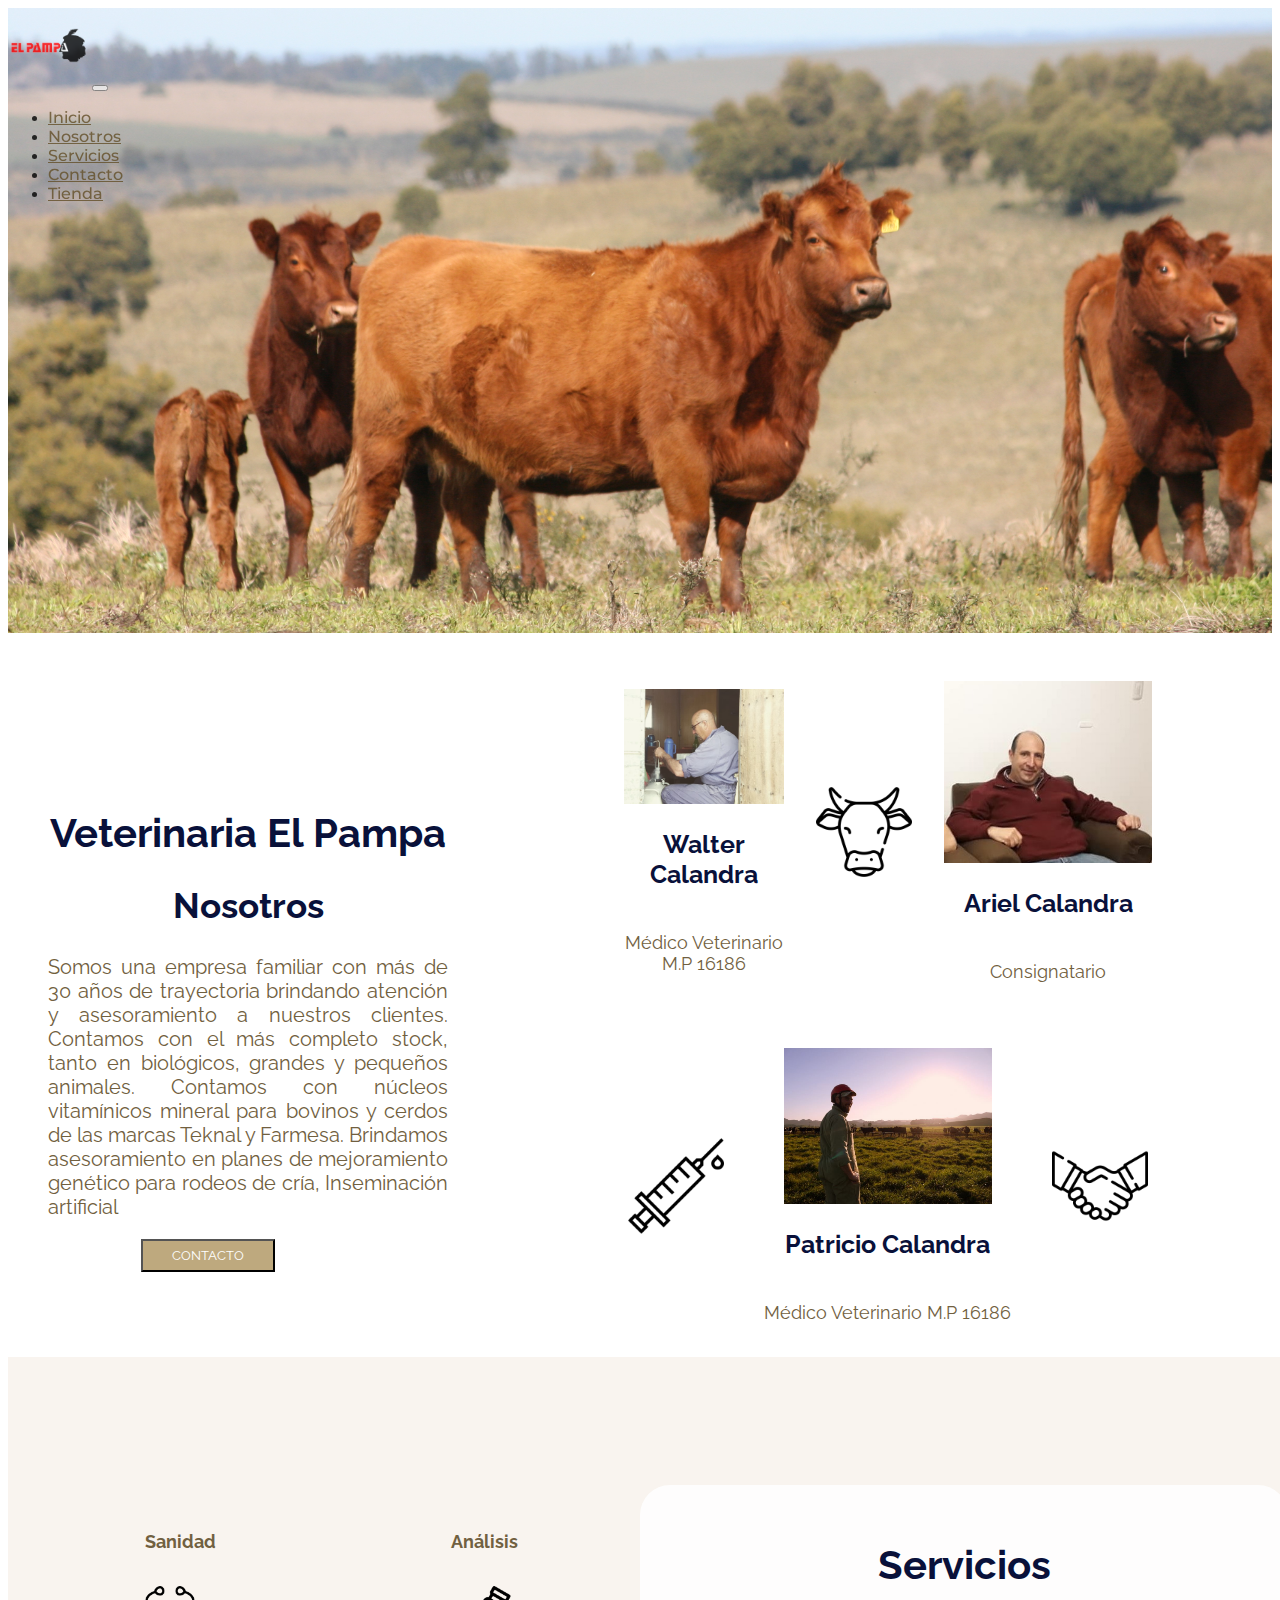
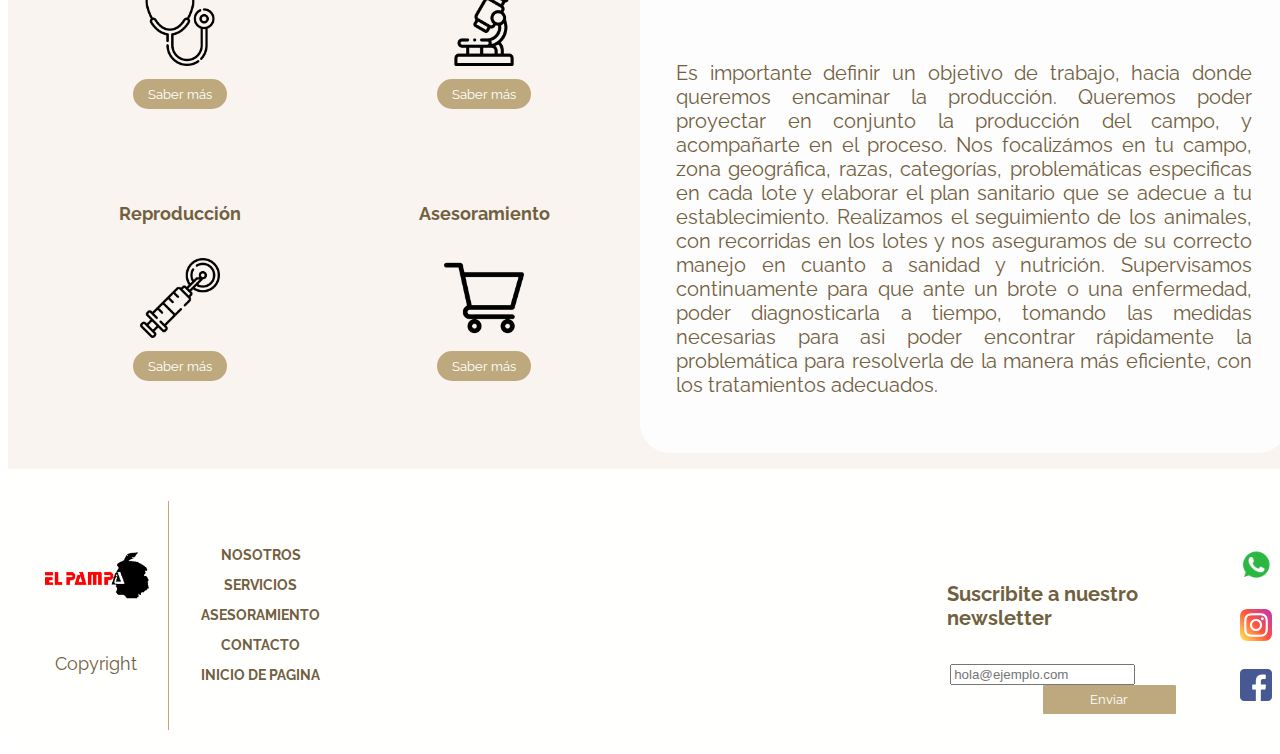
<file: index.html>
<!doctype html>
<html lang="en">

<head>
    <!-- Required meta tags -->
    <meta charset="utf-8">
    <meta name="viewport" content="width=device-width, initial-scale=1">

    <!-- Bootstrap CSS -->
    <link href="https://cdn.jsdelivr.net/npm/bootstrap@5.1.3/dist/css/bootstrap.min.css" rel="stylesheet"
        integrity="sha384-1BmE4kWBq78iYhFldvKuhfTAU6auU8tT94WrHftjDbrCEXSU1oBoqyl2QvZ6jIW3" crossorigin="anonymous">
    <link rel="shortcut icon" href="./fotos/fav.png" type="image/x-icon">
    <link rel="stylesheet" href="./style/style.css">

    <title>Veterinaria El Pampa</title>
</head>

<body>

    <main>
        <section id="home">
            <header>
                <nav class="navbar navbar-expand-lg navbar-light">
                    <div class="container-fluid">
                        <a class="navbar-brand" href="#"><img src="./fotos/logo2.png" alt=""></a>
                        <button class="navbar-toggler" type="button" data-bs-toggle="collapse"
                            data-bs-target="#navbarNavDropdown" aria-controls="navbarNavDropdown" aria-expanded="false"
                            aria-label="Toggle navigation">
                            <span class="navbar-toggler-icon"></span>
                        </button>
                        <div class="collapse navbar-collapse" id="navbarNavDropdown">
                            <ul class="navbar-nav">
                                <li class="nav-item">
                                    <a class="nav-link" aria-current="page" href="#home">Inicio</a>
                                </li>
                                <li class="nav-item">
                                    <a class="nav-link" href="#nosotros">Nosotros</a>
                                </li>
                                <li class="nav-item">
                                    <a class="nav-link" href="#servicios">Servicios</a>
                                </li>

                                <li class="nav-item">
                                    <a class="nav-link" href="./secciones/contacto.html">Contacto</a>
                                </li>
                                <li class="nav-item">
                                    <a class="nav-link" href="./secciones/shop.html">Tienda</a>
                                </li>

                            </ul>
                        </div>
                    </div>
                </nav>
            </header>

        </section>
        <!-- nosotros -->
        <section id="nosotros">
            <div class="nosotros-intro">
                <h1>Veterinaria El Pampa</h1>
                <h2>Nosotros</h2>
                <p>Somos una empresa familiar con más de 30 años de trayectoria brindando atención y asesoramiento a
                    nuestros clientes. Contamos con el más completo stock, tanto en biológicos, grandes y pequeños
                    animales.
                    Contamos con núcleos vitamínicos mineral para bovinos y cerdos de las marcas Teknal y Farmesa.
                    Brindamos asesoramiento en planes de mejoramiento genético para rodeos de cría, Inseminación
                    artificial</p>
                <a href="./secciones/contacto.html"><button class="btn">CONTACTO</button></a>
            </div>
            <div class="nosotros-card">
                <!-- card 1 -->
                <div class="nosotros-card-1">

                    <div class="walter">
                        <img src="./fotos/walter.jpg" alt="Foto de Walter Calandra" class="nosotrosImg">
                        <h3>Walter Calandra</h3>
                        <p>Médico Veterinario M.P 16186</p>
                    </div>
                    <img src="./fotos/cow.png" alt="Icono vaca" class="icono">
                    <div class="ariel">
                        <img src="./fotos/bartolo2.jpg" alt="Foto de Ariel Calandra" class="nosotrosImg">
                        <h3>Ariel Calandra</h3>
                        <p>Consignatario</p>
                    </div>
                </div>
                <!-- card 2 -->
                <div class="nosotros-card-2">
                    <img src="./fotos/vaccine.png" alt="Icono vacuna" class="icono">

                    <div class="patricio">
                        <img src="./fotos/pato.jpg" alt="Foto de Patricio Calandra" class="nosotrosImg">
                        <h3>Patricio Calandra</h3>
                        <p>Médico Veterinario M.P 16186</p>
                    </div>

                    <img src="./fotos/deal.png" alt="Icono trato" class="icono">

                </div>
            </div>
        </section>
        <!-- servicios -->
        <section id="servicios">
            <div class="servicios">
                <div class="servicios1">

                    <div id="sanidad">
                        <h3>Sanidad</h3>
                        <img src="./fotos/stethoscope.png" alt="">
                        <button class="masInfo">Saber más</button>
                    </div>


                    <div id="reproduccion">
                        <h3>Reproducción</h3>
                        <img src="./fotos/in-vitro.png" alt="">
                        <button class="masInfo">Saber más</button>
                    </div>

                </div>
                <div class="servicios2">

                    <div id="analisis">
                        <h3>Análisis</h3>
                        <img src="./fotos/microscope.png" alt="">
                        <button class="masInfo">Saber más</button>
                    </div>


                    <div id="asesoramiento">
                        <h3>Asesoramiento</h3>
                        <img src="./fotos/shopping-cart.png" alt="">
                        <button class="masInfo">Saber más</button>
                    </div>

                </div>
            </div>
            <div class="serviciosInfo">
                <h2> Servicios</h2>
                <p>Es importante definir un objetivo de trabajo, hacia donde queremos encaminar la producción. Queremos
                    poder proyectar en conjunto la producción del campo, y acompañarte en el proceso. Nos focalizámos en
                    tu campo, zona geográfica, razas, categorías, problemáticas especificas en cada lote y elaborar el
                    plan sanitario que se adecue a tu establecimiento. Realizamos el seguimiento de los animales, con
                    recorridas en los lotes y nos aseguramos de su correcto manejo en cuanto a sanidad y nutrición.
                    Supervisamos continuamente para que ante un brote o una enfermedad, poder diagnosticarla a tiempo,
                    tomando las medidas necesarias para asi poder encontrar rápidamente la problemática para resolverla
                    de la manera más eficiente, con los tratamientos adecuados.</p>
            </div>
        </section>
        <!-- footer -->
        <footer class="footer">
            <div class="footer1">
                <div class="logoFooter">
                    <img src="./fotos/logo2.png" alt="logo">
                    <p>Copyright</p>
                </div>
                <div class="mapaSitio">
                    <a href="#nosotros">NOSOTROS</a>
                    <a href="#servicios">SERVICIOS</a>
                    <a href="asesoramiento.html">ASESORAMIENTO</a>
                    <a href="contacto.html">CONTACTO</a>
                    <a href="#home">INICIO DE PAGINA</a>

                </div>
            </div>

            <div class="footer2">
                <div class="suscribe">
                    <h5>Suscribite a nuestro <br> newsletter</h5>
                    <input type="mail" placeholder="hola@ejemplo.com">
                    <button type="button" class="btn btn-light">Enviar</button>
                </div>
                <div class="redes">
                    <a
                        href="https://api.whatsapp.com/send?phone=5492266449649&amp;text=Hola!%20Quiero%20hacer%20una%20consulta%20sobre..."><img
                            src="./fotos/whatsapp-.png" alt="whatsapp" class="icono"></a>
                    <a href="https://www.instagram.com/veterinaria.el.pampa/"><img src="./fotos/instagram.png"
                            alt="instagram" class="icono"></a>
                    <a
                        href="https://l.instagram.com/?u=https%3A%2F%2Fwww.facebook.com%2Fvete.elpampa%2F&amp;e=ATP0jqgi2WN0AieEo5j6A-OfpJ2rznSaUchy_ogJREDSY_kpjbJWEozkkUUhytsW-wCsiQa1o9cW5So5O0eawjg&amp;s=1"><img
                            src="./fotos/facebook.png" alt="facebook" class="icono"></a>
                </div>

            </div>

        </footer>
    </main>



    <script src="./scripts/servicios.js"></script>

    <script src="https://cdn.jsdelivr.net/npm/@popperjs/core@2.10.2/dist/umd/popper.min.js"
        integrity="sha384-7+zCNj/IqJ95wo16oMtfsKbZ9ccEh31eOz1HGyDuCQ6wgnyJNSYdrPa03rtR1zdB" crossorigin="anonymous">
    </script>
    <script src="https://cdn.jsdelivr.net/npm/bootstrap@5.1.3/dist/js/bootstrap.min.js"
        integrity="sha384-QJHtvGhmr9XOIpI6YVutG+2QOK9T+ZnN4kzFN1RtK3zEFEIsxhlmWl5/YESvpZ13" crossorigin="anonymous">
    </script>

</body>

</html>
</file>
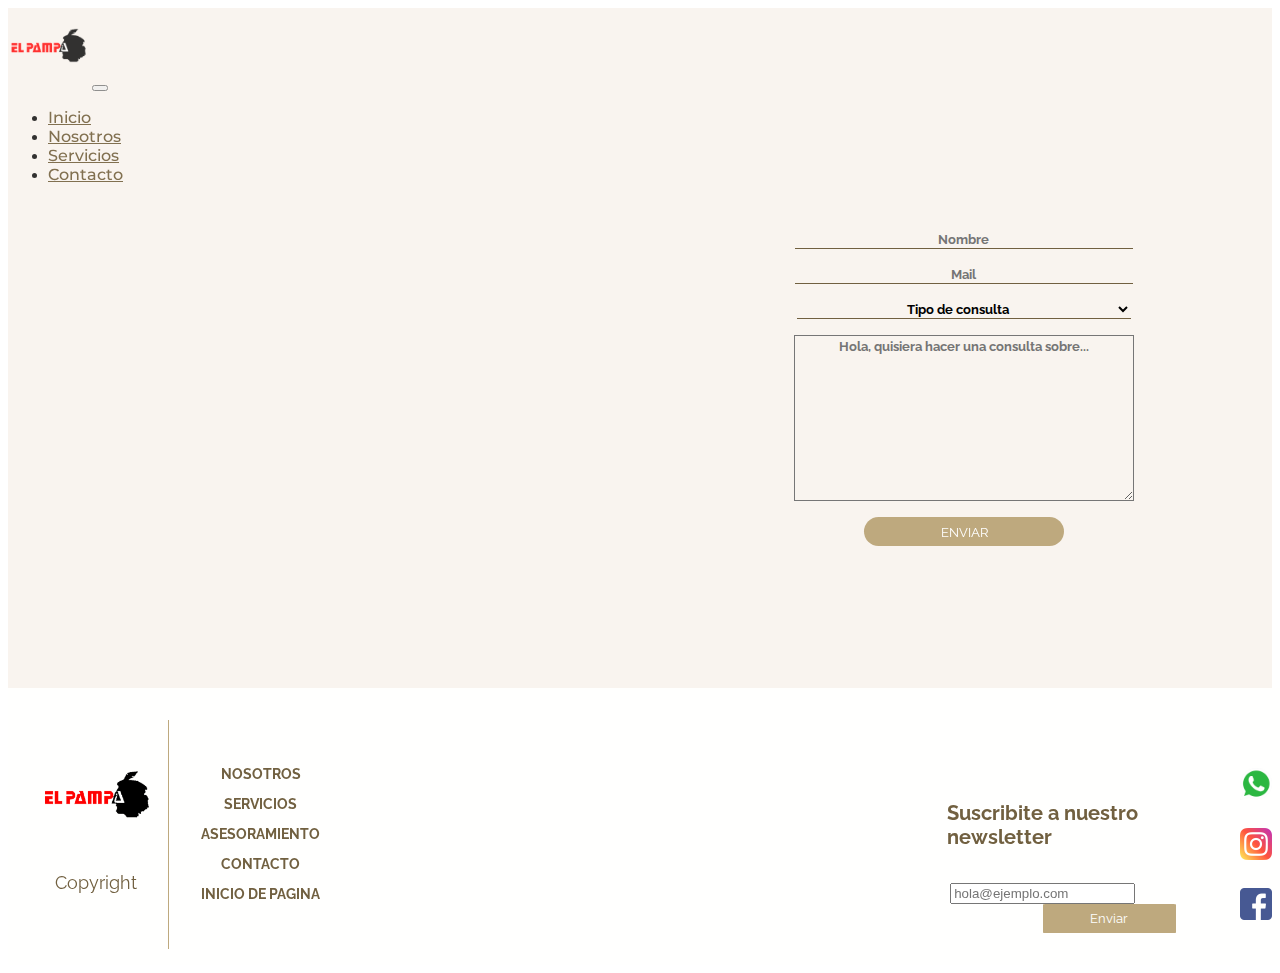
<file: secciones/contacto.html>
<!doctype html>
<html lang="en">

<head>
    <!-- Required meta tags -->
    <meta charset="utf-8">
    <meta name="viewport" content="width=device-width, initial-scale=1">

    <!-- Bootstrap CSS -->
    <link href="https://cdn.jsdelivr.net/npm/bootstrap@5.1.3/dist/css/bootstrap.min.css" rel="stylesheet"
        integrity="sha384-1BmE4kWBq78iYhFldvKuhfTAU6auU8tT94WrHftjDbrCEXSU1oBoqyl2QvZ6jIW3" crossorigin="anonymous">
    <link rel="shortcut icon" href="../fotos/fav.png" type="image/x-icon">
    <link rel="stylesheet" href="../style/style.css">

    <title>Veterinaria El Pampa - Contacto</title>
</head>

<body>
    <header>
        <nav class="navbar navbar-expand-lg navbar-light">
            <div class="container-fluid">
                <a class="navbar-brand" href="#"><img src="../fotos/logo2.png" alt=""></a>
                <button class="navbar-toggler" type="button" data-bs-toggle="collapse"
                    data-bs-target="#navbarNavDropdown" aria-controls="navbarNavDropdown" aria-expanded="false"
                    aria-label="Toggle navigation">
                    <span class="navbar-toggler-icon"></span>
                </button>
                <div class="collapse navbar-collapse" id="navbarNavDropdown">
                    <ul class="navbar-nav">
                        <li class="nav-item">
                            <a class="nav-link active" aria-current="page" href="../index.html #home">Inicio</a>
                        </li>
                        <li class="nav-item">
                            <a class="nav-link" href="../index.html #nosotros">Nosotros</a>
                        </li>
                        <li class="nav-item">
                            <a class="nav-link" href="../index.html #servicios">Servicios</a>
                        </li>


                        <li class="nav-item">
                            <a class="nav-link" href="contacto.html">Contacto</a>
                        </li>

                    </ul>
                </div>
            </div>
        </nav>
    </header>
    <main>

        <section class="contacto">
            <div class="mapa">
                <iframe
                    src="https://www.google.com/maps/embed?pb=!1m18!1m12!1m3!1d3150.8140554647625!2d-58.26398668507405!3d-37.8412387433883!2m3!1f0!2f0!3f0!3m2!1i1024!2i768!4f13.1!3m3!1m2!1s0x959aaf4140366495%3A0xc8f11bad8dd50608!2sVeterinaria%20El%20Pampa!5e0!3m2!1ses-419!2sar!4v1644975604979!5m2!1ses-419!2sar"
                    width="600" height="450" style="border:0;" allowfullscreen="" loading="lazy"></iframe>
            </div> 
            <div class="form">
                <input type="text" name="name" id="name" placeholder="Nombre">
                <input type="email" name="email" id="email" placeholder="Mail">
                <select name="consulta" id="select">
                    <option selected>Tipo de consulta</option>
                    <option value="sanidad">Sanidad</option>
                    <option value="reproduccion">Reproducción</option>
                    <option value="asesoramiento">Asesoramiento</option>
                    <option value="venta">Venta de insumos</option>
                </select>
                <textarea name="texto" id="textArea" cols="30" rows="10"
                    placeholder="Hola, quisiera hacer una consulta sobre..."></textarea>
                    <button type="submit" class="enviar" id="enviar">ENVIAR</button>


            </div>



        </section>

        <!-- footer -->
        <footer class="footer">
            <div class="footer1">
                <div class="logoFooter">
                    <img src="../fotos/logo2.png" alt="logo">
                    <p>Copyright</p>
                </div>
                <div class="mapaSitio">
                    <a href="#nosotros">NOSOTROS</a>
                    <a href="#servicios">SERVICIOS</a>
                    <a href="asesoramiento.html">ASESORAMIENTO</a>
                    <a href="contacto.html">CONTACTO</a>
                    <a href="#home">INICIO DE PAGINA</a>

                </div>
            </div>

            <div class="footer2">
                <div class="suscribe">
                    <h5>Suscribite a nuestro <br> newsletter</h5>
                    <input type="mail" placeholder="hola@ejemplo.com">
                    <button type="button" class="btn btn-light">Enviar</button>
                </div>
                <div class="redes">
                    <a
                        href="https://api.whatsapp.com/send?phone=5492266449649&amp;text=Hola!%20Quiero%20hacer%20una%20consulta%20sobre..."><img
                            src="../fotos/whatsapp-.png" alt="whatsapp" class="icono"></a>
                    <a href="https://www.instagram.com/veterinaria.el.pampa/"><img src="../fotos/instagram.png"
                            alt="instagram" class="icono"></a>
                    <a
                        href="https://l.instagram.com/?u=https%3A%2F%2Fwww.facebook.com%2Fvete.elpampa%2F&amp;e=ATP0jqgi2WN0AieEo5j6A-OfpJ2rznSaUchy_ogJREDSY_kpjbJWEozkkUUhytsW-wCsiQa1o9cW5So5O0eawjg&amp;s=1"><img
                            src="../fotos/facebook.png" alt="facebook" class="icono"></a>
                </div>

            </div>

        </footer>
    </main>




<script src="../scripts/form.js"></script>
    <!-- bootstrap -->
    <script src="https://cdn.jsdelivr.net/npm/@popperjs/core@2.10.2/dist/umd/popper.min.js"
        integrity="sha384-7+zCNj/IqJ95wo16oMtfsKbZ9ccEh31eOz1HGyDuCQ6wgnyJNSYdrPa03rtR1zdB" crossorigin="anonymous">
    </script>
    <script src="https://cdn.jsdelivr.net/npm/bootstrap@5.1.3/dist/js/bootstrap.min.js"
        integrity="sha384-QJHtvGhmr9XOIpI6YVutG+2QOK9T+ZnN4kzFN1RtK3zEFEIsxhlmWl5/YESvpZ13" crossorigin="anonymous">
    </script>

</body>

</html>
</file>
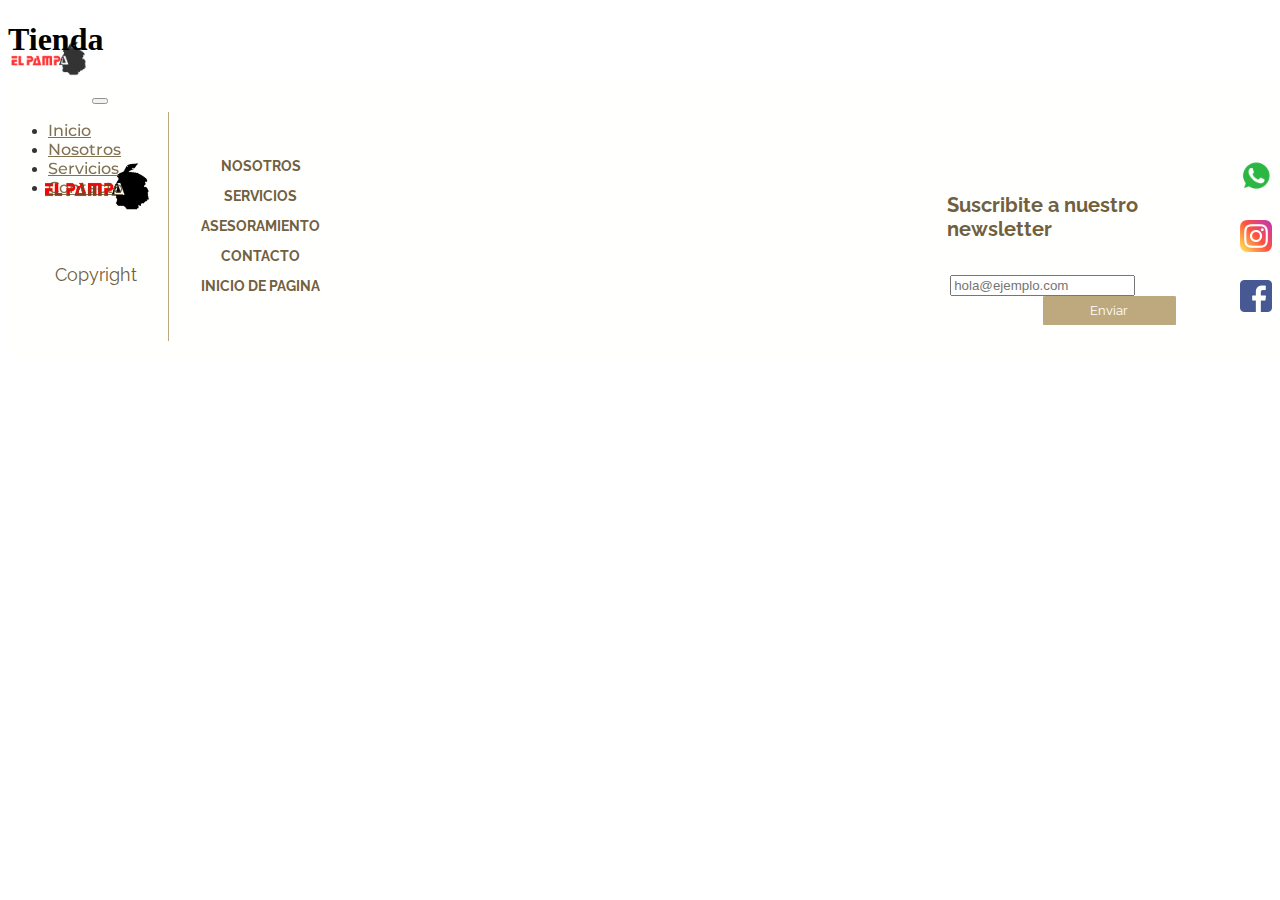
<file: secciones/shop.html>
<!doctype html>
<html lang="en">

<head>
    <!-- Required meta tags -->
    <meta charset="utf-8">
    <meta name="viewport" content="width=device-width, initial-scale=1">

    <!-- Bootstrap CSS -->
    <link href="https://cdn.jsdelivr.net/npm/bootstrap@5.1.3/dist/css/bootstrap.min.css" rel="stylesheet"
        integrity="sha384-1BmE4kWBq78iYhFldvKuhfTAU6auU8tT94WrHftjDbrCEXSU1oBoqyl2QvZ6jIW3" crossorigin="anonymous">
    <link rel="shortcut icon" href="../fotos/fav.png" type="image/x-icon">
    <link rel="stylesheet" href="../style/style.css">

    <title>Veterinaria El Pampa - Tienda</title>
</head>

<body>
    <header>
        <nav class="navbar navbar-expand-lg navbar-light">
            <div class="container-fluid">
                <a class="navbar-brand" href="#"><img src="../fotos/logo2.png" alt=""></a>
                <button class="navbar-toggler" type="button" data-bs-toggle="collapse"
                    data-bs-target="#navbarNavDropdown" aria-controls="navbarNavDropdown" aria-expanded="false"
                    aria-label="Toggle navigation">
                    <span class="navbar-toggler-icon"></span>
                </button>
                <div class="collapse navbar-collapse" id="navbarNavDropdown">
                    <ul class="navbar-nav">
                        <li class="nav-item">
                            <a class="nav-link active" aria-current="page" href="../index.html #home">Inicio</a>
                        </li>
                        <li class="nav-item">
                            <a class="nav-link" href="../index.html #nosotros">Nosotros</a>
                        </li>
                        <li class="nav-item">
                            <a class="nav-link" href="../index.html #servicios">Servicios</a>
                        </li>


                        <li class="nav-item">
                            <a class="nav-link" href="contacto.html">Contacto</a>
                        </li>

                    </ul>
                </div>
            </div>
        </nav>
    </header>
    <main>

        <section class="shop">
           

<h1>Tienda</h1>

        </section>

        <!-- footer -->
        <footer class="footer">
            <div class="footer1">
                <div class="logoFooter">
                    <img src="../fotos/logo2.png" alt="logo">
                    <p>Copyright</p>
                </div>
                <div class="mapaSitio">
                    <a href="#nosotros">NOSOTROS</a>
                    <a href="#servicios">SERVICIOS</a>
                    <a href="asesoramiento.html">ASESORAMIENTO</a>
                    <a href="contacto.html">CONTACTO</a>
                    <a href="#home">INICIO DE PAGINA</a>

                </div>
            </div>

            <div class="footer2">
                <div class="suscribe">
                    <h5>Suscribite a nuestro <br> newsletter</h5>
                    <input type="mail" placeholder="hola@ejemplo.com">
                    <button type="button" class="btn btn-light">Enviar</button>
                </div>
                <div class="redes">
                    <a
                        href="https://api.whatsapp.com/send?phone=5492266449649&amp;text=Hola!%20Quiero%20hacer%20una%20consulta%20sobre..."><img
                            src="../fotos/whatsapp-.png" alt="whatsapp" class="icono"></a>
                    <a href="https://www.instagram.com/veterinaria.el.pampa/"><img src="../fotos/instagram.png"
                            alt="instagram" class="icono"></a>
                    <a
                        href="https://l.instagram.com/?u=https%3A%2F%2Fwww.facebook.com%2Fvete.elpampa%2F&amp;e=ATP0jqgi2WN0AieEo5j6A-OfpJ2rznSaUchy_ogJREDSY_kpjbJWEozkkUUhytsW-wCsiQa1o9cW5So5O0eawjg&amp;s=1"><img
                            src="../fotos/facebook.png" alt="facebook" class="icono"></a>
                </div>

            </div>

        </footer>
    </main>





    <script src="https://cdn.jsdelivr.net/npm/@popperjs/core@2.10.2/dist/umd/popper.min.js"
        integrity="sha384-7+zCNj/IqJ95wo16oMtfsKbZ9ccEh31eOz1HGyDuCQ6wgnyJNSYdrPa03rtR1zdB" crossorigin="anonymous">
    </script>
    <script src="https://cdn.jsdelivr.net/npm/bootstrap@5.1.3/dist/js/bootstrap.min.js"
        integrity="sha384-QJHtvGhmr9XOIpI6YVutG+2QOK9T+ZnN4kzFN1RtK3zEFEIsxhlmWl5/YESvpZ13" crossorigin="anonymous">
    </script>

</body>

</html>
</file>
<file: style/style.css>
@import url("https://fonts.googleapis.com/css2?family=Montserrat:wght@200;500&family=Open+Sans:wght@300&family=Playfair+Display&family=Poppins:wght@200&family=Raleway:wght@200&display=swap");
.navbar {
  position: fixed;
  background-color: none;
  width: 100%;
  height: 4em;
  opacity: 80%;
}

.navbar .navbar-brand img {
  width: 5em;
  height: auto;
}

.navbar .nav-link {
  font-family: "Montserrat", sans-serif;
  color: #634f28;
  font-weight: 500;
}

.navbar .nav-link:hover {
  border-bottom: 2px #716040 solid;
}

#home {
  width: 100%;
  height: 625px;
  background-image: url(../fotos/IMG_0464.JPG);
  background-size: cover;
  background-repeat: no-repeat;
  background-position: center;
}

@media screen and (min-width: 600px) {
  .navbar {
    position: fixed;
    background-color: none;
    width: 100%;
    height: 4em;
    opacity: 80%;
  }
  .navbar .navbar-brand img {
    width: 5em;
    height: auto;
  }
  .navbar .nav-link {
    font-family: "Montserrat", sans-serif;
    color: #634f28;
    font-weight: 500;
  }
  .navbar .nav-link:hover {
    border-bottom: 2px #716040 solid;
  }
  #home {
    width: 100%;
    height: 625px;
    background-image: url(../fotos/IMG_0464.JPG);
    background-size: cover;
    background-repeat: no-repeat;
    background-position: bottom;
  }
}

#nosotros {
  height: -webkit-max-content;
  height: -moz-max-content;
  height: max-content;
  width: 100%;
  background-color: #fff;
  display: -webkit-box;
  display: -ms-flexbox;
  display: flex;
  -webkit-box-orient: vertical;
  -webkit-box-direction: normal;
      -ms-flex-direction: column;
          flex-direction: column;
  -webkit-box-align: center;
      -ms-flex-align: center;
          align-items: center;
}

#nosotros .nosotros-intro {
  margin-top: 2em;
  -webkit-box-orient: vertical;
  -webkit-box-direction: normal;
      -ms-flex-direction: column;
          flex-direction: column;
  -webkit-box-align: center;
      -ms-flex-align: center;
          align-items: center;
  width: 90%;
}

#nosotros .nosotros-intro h1 {
  color: #09113a;
  text-align: center;
  font-family: "Raleway", sans-serif;
  font-size: 40px;
}

#nosotros .nosotros-intro h2 {
  color: #09113a;
  text-align: center;
  font-family: "Raleway", sans-serif;
  font-size: 35px;
}

#nosotros .nosotros-intro p {
  color: #716040;
  text-align: justify;
  font-size: 20px;
  font-family: "Raleway", sans-serif;
  padding-left: 2em;
  padding-right: 2em;
}

#nosotros .nosotros-intro a .btn {
  background-color: #bea97e;
  color: #fffffe;
  font-family: "Raleway", sans-serif;
  padding: 0.5em;
  width: 10em;
  margin-left: 10em;
}

#nosotros .nosotros-intro a .btn:hover {
  -webkit-transform: scale(1.1);
          transform: scale(1.1);
}

#nosotros .nosotros-card {
  width: 80%;
  margin-left: 1em;
  margin-top: 1em;
  display: -webkit-box;
  display: -ms-flexbox;
  display: flex;
  -webkit-box-orient: vertical;
  -webkit-box-direction: normal;
      -ms-flex-direction: column;
          flex-direction: column;
  -webkit-box-align: center;
      -ms-flex-align: center;
          align-items: center;
}

#nosotros .nosotros-card .nosotros-card-1, #nosotros .nosotros-card .nosotros-card-2 {
  display: -webkit-box;
  display: -ms-flexbox;
  display: flex;
  -webkit-box-orient: horizontal;
  -webkit-box-direction: normal;
      -ms-flex-direction: row;
          flex-direction: row;
  width: 70%;
  -webkit-box-pack: center;
      -ms-flex-pack: center;
          justify-content: center;
  gap: 1em;
  -webkit-box-align: center;
      -ms-flex-align: center;
          align-items: center;
}

#nosotros .nosotros-card .nosotros-card-1 .walter, #nosotros .nosotros-card .nosotros-card-2 .walter, #nosotros .nosotros-card .nosotros-card-1 .ariel, #nosotros .nosotros-card .nosotros-card-2 .ariel, #nosotros .nosotros-card-2 .nosotros-card .nosotros-card-1 .patricio, #nosotros .nosotros-card .nosotros-card-2 .patricio {
  display: -webkit-box;
  display: -ms-flexbox;
  display: flex;
  -webkit-box-orient: vertical;
  -webkit-box-direction: normal;
      -ms-flex-direction: column;
          flex-direction: column;
  -webkit-box-align: center;
      -ms-flex-align: center;
          align-items: center;
  padding: 1em;
  text-align: center;
  border-style: none;
}

#nosotros .nosotros-card .nosotros-card-1 .walter h3, #nosotros .nosotros-card .nosotros-card-2 .walter h3, #nosotros .nosotros-card .nosotros-card-1 .ariel h3, #nosotros .nosotros-card .nosotros-card-2 .ariel h3, #nosotros .nosotros-card-2 .nosotros-card .nosotros-card-1 .patricio h3, #nosotros .nosotros-card .nosotros-card-2 .patricio h3 {
  color: #09113a;
  text-align: center;
  font-family: "Raleway", sans-serif;
  font-size: 35px;
  font-size: 25px;
}

#nosotros .nosotros-card .nosotros-card-1 .walter p, #nosotros .nosotros-card .nosotros-card-2 .walter p, #nosotros .nosotros-card .nosotros-card-1 .ariel p, #nosotros .nosotros-card .nosotros-card-2 .ariel p, #nosotros .nosotros-card-2 .nosotros-card .nosotros-card-1 .patricio p, #nosotros .nosotros-card .nosotros-card-2 .patricio p {
  color: #716040;
  text-align: center;
  font-size: 18px;
  font-family: "Raleway", sans-serif;
}

#nosotros .nosotros-card .nosotros-card-1 .walter .nosotrosImg, #nosotros .nosotros-card .nosotros-card-2 .walter .nosotrosImg, #nosotros .nosotros-card .nosotros-card-1 .ariel .nosotrosImg, #nosotros .nosotros-card .nosotros-card-2 .ariel .nosotrosImg, #nosotros .nosotros-card-2 .nosotros-card .nosotros-card-1 .patricio .nosotrosImg, #nosotros .nosotros-card .nosotros-card-2 .patricio .nosotrosImg {
  width: 10em;
  height: auto;
  margin-top: 1em;
}

#nosotros .nosotros-card .nosotros-card-1 .icono, #nosotros .nosotros-card .nosotros-card-2 .icono {
  width: 6em;
  height: 6em;
}

@media screen and (min-width: 900px) {
  #nosotros {
    display: -webkit-box;
    display: -ms-flexbox;
    display: flex;
    -webkit-box-orient: horizontal;
    -webkit-box-direction: normal;
        -ms-flex-direction: row;
            flex-direction: row;
    -webkit-box-align: center;
        -ms-flex-align: center;
            align-items: center;
    -webkit-box-pack: center;
        -ms-flex-pack: center;
            justify-content: center;
  }
  #nosotros .nosotros-intro {
    margin-top: 4em;
    width: 50%;
    -webkit-box-orient: vertical;
    -webkit-box-direction: normal;
        -ms-flex-direction: column;
            flex-direction: column;
    -webkit-box-align: center;
        -ms-flex-align: center;
            align-items: center;
  }
  .nosotros-card {
    width: 50%;
  }
  .nosotros-card .nosotros-card-1, .nosotros-card #nosotros .nosotros-card-2, #nosotros .nosotros-card .nosotros-card-2 {
    -webkit-box-pack: space-evenly;
        -ms-flex-pack: space-evenly;
            justify-content: space-evenly;
  }
  .nosotros-card .nosotros-card-1 .walter .nosotrosImg, .nosotros-card #nosotros .nosotros-card-2 .walter .nosotrosImg, #nosotros .nosotros-card .nosotros-card-2 .walter .nosotrosImg, #nosotros .nosotros-card .nosotros-card-1 .ariel .nosotrosImg, .nosotros-card #nosotros .nosotros-card .nosotros-card-2 .ariel .nosotrosImg, #nosotros .nosotros-card .nosotros-card-2 .ariel .nosotrosImg, #nosotros .nosotros-card-2 .nosotros-card .nosotros-card-1 .patricio .nosotrosImg, .nosotros-card #nosotros .nosotros-card-2 .patricio .nosotrosImg, #nosotros .nosotros-card .nosotros-card-2 .patricio .nosotrosImg {
    width: 13em;
    height: auto;
  }
  .nosotros-card .nosotros-card-1 .ariel .nosotrosImg, .nosotros-card #nosotros .nosotros-card-2 .ariel .nosotrosImg, #nosotros .nosotros-card .nosotros-card-2 .ariel .nosotrosImg {
    width: 9em;
    height: auto;
  }
}

#servicios {
  height: -webkit-max-content;
  height: -moz-max-content;
  height: max-content;
  background-color: #f9f4ef;
  display: -webkit-box;
  display: -ms-flexbox;
  display: flex;
  -webkit-box-orient: vertical;
  -webkit-box-direction: normal;
      -ms-flex-direction: column;
          flex-direction: column;
  -webkit-box-align: center;
      -ms-flex-align: center;
          align-items: center;
  -webkit-box-pack: center;
      -ms-flex-pack: center;
          justify-content: center;
  padding: 1em;
}

#servicios .servicios {
  width: 90%;
  display: -webkit-box;
  display: -ms-flexbox;
  display: flex;
  -webkit-box-orient: horizontal;
  -webkit-box-direction: normal;
      -ms-flex-direction: row;
          flex-direction: row;
  -webkit-box-align: center;
      -ms-flex-align: center;
          align-items: center;
  -webkit-box-pack: center;
      -ms-flex-pack: center;
          justify-content: center;
  gap: 3em;
}

#servicios .servicios .servicios1, #servicios .servicios .servicios2 {
  display: -webkit-box;
  display: -ms-flexbox;
  display: flex;
  -webkit-box-orient: vertical;
  -webkit-box-direction: normal;
      -ms-flex-direction: column;
          flex-direction: column;
  -webkit-box-align: center;
      -ms-flex-align: center;
          align-items: center;
  gap: 5em;
}

#servicios .servicios .servicios1 #sanidad, #servicios .servicios .servicios2 #sanidad, #servicios .servicios .servicios1 #reproduccion, #servicios .servicios .servicios2 #reproduccion, #servicios .servicios .servicios1 #analisis, #servicios .servicios .servicios2 #analisis, #servicios .servicios .servicios1 #asesoramiento, #servicios .servicios .servicios2 #asesoramiento {
  width: 12em;
  height: 8em;
  padding: 2em;
  display: -webkit-box;
  display: -ms-flexbox;
  display: flex;
  -webkit-box-orient: vertical;
  -webkit-box-direction: normal;
      -ms-flex-direction: column;
          flex-direction: column;
  -webkit-box-align: center;
      -ms-flex-align: center;
          align-items: center;
}

#servicios .servicios .servicios1 #sanidad .servTit, #servicios .servicios .servicios2 #sanidad .servTit, #servicios .servicios .servicios1 #reproduccion .servTit, #servicios .servicios .servicios2 #reproduccion .servTit, #servicios .servicios .servicios1 #analisis .servTit, #servicios .servicios .servicios2 #analisis .servTit, #servicios .servicios .servicios1 #asesoramiento .servTit, #servicios .servicios .servicios2 #asesoramiento .servTit {
  text-align: center;
}

#servicios .servicios .servicios1 #sanidad h3, #servicios .servicios .servicios2 #sanidad h3, #servicios .servicios .servicios1 #reproduccion h3, #servicios .servicios .servicios2 #reproduccion h3, #servicios .servicios .servicios1 #analisis h3, #servicios .servicios .servicios2 #analisis h3, #servicios .servicios .servicios1 #asesoramiento h3, #servicios .servicios .servicios2 #asesoramiento h3 {
  text-align: center;
  font-size: 18px;
  font-family: "Raleway", sans-serif;
  color: #716040;
  font-weight: bolder;
}

#servicios .servicios .servicios1 #sanidad img, #servicios .servicios .servicios2 #sanidad img, #servicios .servicios .servicios1 #reproduccion img, #servicios .servicios .servicios2 #reproduccion img, #servicios .servicios .servicios1 #analisis img, #servicios .servicios .servicios2 #analisis img, #servicios .servicios .servicios1 #asesoramiento img, #servicios .servicios .servicios2 #asesoramiento img {
  width: 5em;
  height: 5em;
  margin-top: 1em;
}

#servicios .servicios .servicios1 #sanidad .masInfo, #servicios .servicios .servicios2 #sanidad .masInfo, #servicios .servicios .servicios1 #reproduccion .masInfo, #servicios .servicios .servicios2 #reproduccion .masInfo, #servicios .servicios .servicios1 #analisis .masInfo, #servicios .servicios .servicios2 #analisis .masInfo, #servicios .servicios .servicios1 #asesoramiento .masInfo, #servicios .servicios .servicios2 #asesoramiento .masInfo {
  width: 7em;
  margin-top: 1em;
}

#servicios .servicios .servicios1 #sanidad .masInfo:hover, #servicios .servicios .servicios2 #sanidad .masInfo:hover, #servicios .servicios .servicios1 #reproduccion .masInfo:hover, #servicios .servicios .servicios2 #reproduccion .masInfo:hover, #servicios .servicios .servicios1 #analisis .masInfo:hover, #servicios .servicios .servicios2 #analisis .masInfo:hover, #servicios .servicios .servicios1 #asesoramiento .masInfo:hover, #servicios .servicios .servicios2 #asesoramiento .masInfo:hover {
  -webkit-transform: scale(1.1);
          transform: scale(1.1);
  border-style: none;
}

#servicios .servicios button {
  background-color: #bea97e;
  color: #fffffe;
  font-family: "Raleway", sans-serif;
  padding: 0.5em;
  width: 10em;
  border-style: none;
  border-radius: 30px;
}

#servicios .servicios button:hover {
  border-style: solid;
  border-width: 1px;
  border-color: #bea97e;
  -webkit-transition: 1s;
  transition: 1s;
  -webkit-transform: scale(1.1);
          transform: scale(1.1);
}

#servicios .serviciosInfo {
  height: -webkit-max-content;
  height: -moz-max-content;
  height: max-content;
  width: 90%;
  padding: 1em;
  background-color: rgba(255, 255, 255, 0.831);
  border-radius: 30px;
  display: -webkit-box;
  display: -ms-flexbox;
  display: flex;
  -webkit-box-orient: vertical;
  -webkit-box-direction: normal;
      -ms-flex-direction: column;
          flex-direction: column;
  margin-top: 7em;
}

#servicios .serviciosInfo h3 {
  text-align: center;
  margin-top: 1em;
  color: #09113a;
  text-align: center;
  font-family: "Raleway", sans-serif;
  font-size: 40px;
}

#servicios .serviciosInfo h2 {
  color: #09113a;
  text-align: center;
  font-family: "Raleway", sans-serif;
  font-size: 40px;
  margin-top: 1em;
}

#servicios .serviciosInfo p {
  color: #716040;
  text-align: justify;
  font-size: 20px;
  font-family: "Raleway", sans-serif;
  font-size: 20px;
  color: #716040;
  padding: 1em;
}

@media screen and (min-width: 900px) {
  #servicios {
    display: -webkit-box;
    display: -ms-flexbox;
    display: flex;
    -webkit-box-orient: horizontal;
    -webkit-box-direction: normal;
        -ms-flex-direction: row;
            flex-direction: row;
    width: 100%;
  }
  #servicios .servicios {
    width: 50%;
  }
  #servicios .serviciosInfo {
    width: 50%;
  }
}

.footer {
  width: 100%;
  height: -webkit-fit-content;
  height: -moz-fit-content;
  height: fit-content;
  background-color: #fffffe;
  display: -webkit-box;
  display: -ms-flexbox;
  display: flex;
  -webkit-box-orient: vertical;
  -webkit-box-direction: normal;
      -ms-flex-direction: column;
          flex-direction: column;
  -webkit-box-pack: justify;
      -ms-flex-pack: justify;
          justify-content: space-between;
  padding: 1em;
}

.footer .footer1 {
  display: -webkit-box;
  display: -ms-flexbox;
  display: flex;
  -webkit-box-orient: horizontal;
  -webkit-box-direction: normal;
      -ms-flex-direction: row;
          flex-direction: row;
  -ms-flex-pack: distribute;
      justify-content: space-around;
}

.footer .footer1 .logoFooter {
  display: -webkit-box;
  display: -ms-flexbox;
  display: flex;
  -webkit-box-orient: vertical;
  -webkit-box-direction: normal;
      -ms-flex-direction: column;
          flex-direction: column;
  -webkit-box-align: center;
      -ms-flex-align: center;
          align-items: center;
  -webkit-box-pack: center;
      -ms-flex-pack: center;
          justify-content: center;
  padding: 1em;
}

.footer .footer1 .logoFooter img {
  width: 7em;
  height: 7em;
}

.footer .footer1 .logoFooter p {
  color: #716040;
  text-align: justify;
  font-size: 20px;
  font-family: "Raleway", sans-serif;
  font-size: 18px;
}

.footer .footer1 .mapaSitio {
  display: -webkit-box;
  display: -ms-flexbox;
  display: flex;
  -webkit-box-orient: vertical;
  -webkit-box-direction: normal;
      -ms-flex-direction: column;
          flex-direction: column;
  -webkit-box-align: center;
      -ms-flex-align: center;
          align-items: center;
  margin-top: 1em;
  border-left-color: #bea97e;
  border-left-style: solid;
  border-left-width: 1px;
  padding: 2em;
}

.footer .footer1 .mapaSitio a {
  color: #716040;
  text-align: justify;
  font-size: 20px;
  font-family: "Raleway", sans-serif;
  font-size: 14px;
  margin-top: 1em;
  font-weight: bold;
  text-decoration: none;
}

.footer .footer2 {
  display: -webkit-box;
  display: -ms-flexbox;
  display: flex;
  -webkit-box-orient: horizontal;
  -webkit-box-direction: normal;
      -ms-flex-direction: row;
          flex-direction: row;
  -webkit-box-pack: justify;
      -ms-flex-pack: justify;
          justify-content: space-between;
  margin-top: 2em;
  padding: 1em;
}

.footer .footer2 .suscribe {
  margin-right: 4em;
  display: -webkit-box;
  display: -ms-flexbox;
  display: flex;
  -webkit-box-orient: vertical;
  -webkit-box-direction: normal;
      -ms-flex-direction: column;
          flex-direction: column;
  -webkit-box-align: center;
      -ms-flex-align: center;
          align-items: center;
  margin-top: 1em;
}

.footer .footer2 .suscribe .btn {
  background-color: #bea97e;
  color: #fffffe;
  font-family: "Raleway", sans-serif;
  padding: 0.5em;
  width: 10em;
  margin-left: 10em;
  border-style: none;
  border-radius: 2%;
}

.footer .footer2 .suscribe .btn:hover {
  -webkit-transform: scale(1.1);
          transform: scale(1.1);
}

.footer .footer2 .suscribe h5 {
  color: #716040;
  text-align: justify;
  font-size: 20px;
  font-family: "Raleway", sans-serif;
}

.footer .footer2 .redes {
  display: -webkit-box;
  display: -ms-flexbox;
  display: flex;
  -webkit-box-orient: vertical;
  -webkit-box-direction: normal;
      -ms-flex-direction: column;
          flex-direction: column;
}

.footer .footer2 .redes a img {
  width: 2em;
  height: 2em;
  margin-top: 1em;
  margin-bottom: 0.5em;
}

@media screen and (min-width: 900px) {
  .footer {
    display: -webkit-box;
    display: -ms-flexbox;
    display: flex;
    -webkit-box-orient: horizontal;
    -webkit-box-direction: normal;
        -ms-flex-direction: row;
            flex-direction: row;
  }
}

.navbar-contacto {
  display: inline-block;
}

.navbar-contacto .navbar-brand {
  width: 5em;
  height: 5em;
}

.contacto {
  height: 600px;
  background-color: #f9f4ef;
  padding-top: 5em;
  padding-left: 2em;
  display: -webkit-box;
  display: -ms-flexbox;
  display: flex;
  -webkit-box-orient: horizontal;
  -webkit-box-direction: normal;
      -ms-flex-direction: row;
          flex-direction: row;
  -webkit-box-pack: center;
      -ms-flex-pack: center;
          justify-content: center;
  -webkit-box-align: center;
      -ms-flex-align: center;
          align-items: center;
}

.contacto .mapa {
  width: 50%;
}

.contacto .form {
  width: 50%;
  display: -webkit-box;
  display: -ms-flexbox;
  display: flex;
  -webkit-box-orient: vertical;
  -webkit-box-direction: normal;
      -ms-flex-direction: column;
          flex-direction: column;
  -webkit-box-align: center;
      -ms-flex-align: center;
          align-items: center;
  gap: 1em;
}

.contacto .form #name, .contacto .form #email, .contacto .form #select {
  width: 25em;
  border-style: none;
  outline: none;
  border-bottom: 1px #716040 solid;
  background-color: transparent;
  text-align: center;
  font-family: "Raleway", sans-serif;
  font-weight: bold;
}

.contacto .form #select option {
  font-weight: bold;
}

.contacto .form #textArea {
  width: 25em;
  outline: none;
  background-color: transparent;
  text-align: center;
  font-family: "Raleway", sans-serif;
  font-weight: bold;
  border-style: 1px #716040 solid;
}

.contacto .form .enviar {
  border-style: none;
  background-color: #bea97e;
  text-align: center;
  font-family: "Raleway", sans-serif;
  width: 15em;
  border-radius: 30px;
  padding: 0.5em;
  color: #fff;
}

.contacto .form .enviar:hover {
  -webkit-transform: scale(1.03);
          transform: scale(1.03);
}
/*# sourceMappingURL=style.css.map */
</file>
